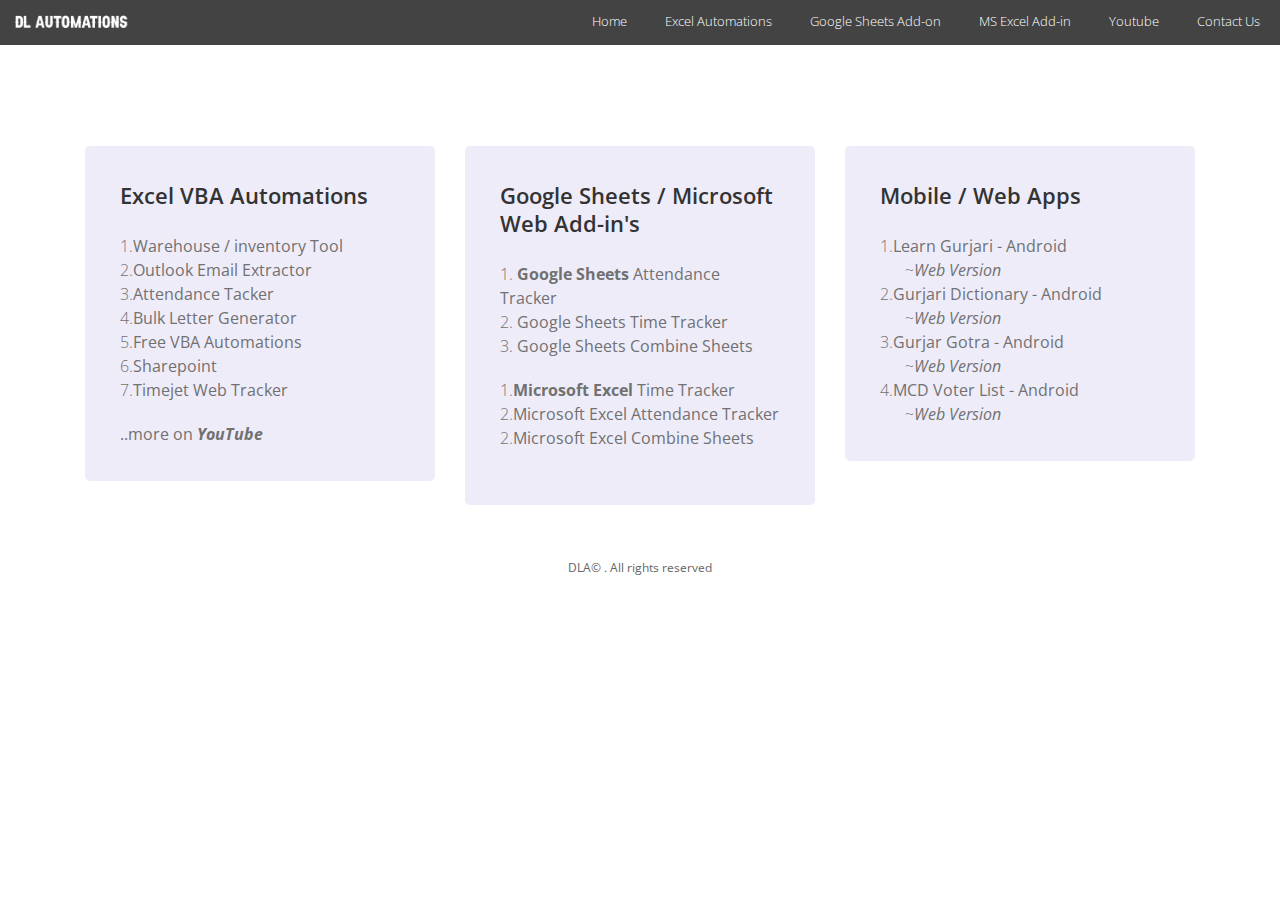
<file: index.html>
<!DOCTYPE html>
<html lang="en">

<head>
    <title>Deepak Lohia Automations</title>
    <link rel="shortcut icon" href="img/favicon.ico" type="image/x-icon" />

    <meta charset="utf-8">
    <meta content="IE=edge,chrome=1" http-equiv="X-UA-Compatible">
    <meta content="Deepak Lohia Automations" name="description">
    <meta content="free google add-ons,free ms excel add-ins, excel vba, google script, powerpoint , vba" name="keywords">
    <meta content="width=device-width, initial-scale=1" name="viewport">
    <link href="https://maxcdn.bootstrapcdn.com/bootstrap/3.3.7/css/bootstrap.min.css" rel="stylesheet">
    <script src="https://ajax.googleapis.com/ajax/libs/jquery/3.2.1/jquery.min.js"></script>
    <script src="https://maxcdn.bootstrapcdn.com/bootstrap/3.3.7/js/bootstrap.min.js"></script>
    <link href="https://maxcdn.bootstrapcdn.com/font-awesome/4.7.0/css/font-awesome.min.css" rel="stylesheet">
    <link href="https://fonts.googleapis.com/css?family=Open+Sans:300,300i,400,400i,600,600i,700,700i,800,800i&amp;subset=cyrillic,cyrillic-ext,greek,greek-ext,latin-ext,vietnamese" rel="stylesheet">
     
    <script async src="https://pagead2.googlesyndication.com/pagead/js/adsbygoogle.js?client=ca-pub-9981417083094406"
     crossorigin="anonymous"></script>
    
     
    <style>
        body {
            font-family: 'Open Sans', 'Helvetica', sans-serif;
            color: #000;
            padding: 0;
            margin: 0;
            line-height: 1.428;
        }
        h1, h2, h3, h4, h5, h6, p {
            padding: 0;
            margin: 0;
            color:#333333;
        }
        h1 {
            font-size: 30px;
            font-weight: 600!important;
            color: #333;
        }
        h2 {
            font-size: 24px;
            font-weight: 600;
        }
        h3 {
            font-size: 22px;
            font-weight: 600;
            line-height: 28px;
        }
        hr {
            margin-top: 35px;
            margin-bottom: 35px;
            border: 0;
            border-top: 1px solid #bfbebe;
        }
        ul {
            list-style-type: none;
            margin: 0;
            padding: 0;
        }
        li {
            display: inline-block;
            float: right;
            margin-left: 20px;
            line-height: 35px;
            font-weight: 100;
        }
        a {
            text-decoration: none;
            cursor: pointer;
            -webkit-transition: all .3s ease-in-out;
            -moz-transition: all .3s ease-in-out;
            -ms-transition: all .3s ease-in-out;
            -o-transition: all .3s ease-in-out;
            transition: all .3s ease-in-out;
            /*color: inherit;*/    
        }
        
        li a {
            color: white;
            margin-left: 3px;
        }
        li > i {
            color: white;
        }
        .column-wrap a {
            color: #5c34c2;
            font-weight: 600;
            font-size:16px;
            line-height:24px;
        }
        .column-wrap p {
            color: #717171;
            font-size:16px;
            line-height:24px;
            font-weight:300;
        }
        .container {
            margin-top: 100px;
        }
        .navbar {
            position: relative;
            min-height: 45px;
            margin-bottom: 20px;
            border: 1px solid transparent;
        }
        .navbar-brand {
            float: left;
            height: auto;
            padding: 10px 10px;
            font-size: 18px;
            line-height: 20px;
        }
        .navbar-nav>li>a {
            padding-top: 11px;
            padding-bottom: 11px;
            font-size: 13px;
            padding-left: 5px;
            padding-right: 5px;
        }
        .navbar-nav>li>a:hover {
            text-decoration: none;
            color: #cdc3ea!important;
        }
        .navbar-nav>li>a i {
            margin-right: 5px;
        }
        .nav-bar img {
            position: relative;
            top: 3px;
        }
        .congratz {
            margin: 0 auto;
            text-align: center;
        }
        .message::before {
            content: " ";
            background: url(img/welcome.png);
            width: 141px;
            height: 175px;
            position: absolute;
            left: -150px;
            top: 0;
        }
        .message {
            width: 50%;
            margin: 0 auto;
            height: auto;
            padding: 40px;
            background-color: #eeecf9;
            margin-bottom: 100px;
            border-radius: 5px;
            position:relative;
        }
        .message p {
            font-weight: 300;
            font-size: 16px;
            line-height: 24px;
        }
        #pathName {
            margin: 20px 10px;
            color: grey;
            font-weight: 300;
            font-size:18px;
            font-style: italic;
        }
        .column-custom {
            border-radius: 5px;
            background-color: #eeecf9;
            padding: 35px;
            margin-bottom: 20px;
        }
        .footer {
            font-size: 13px;
            color: gray !important;
            margin-top: 25px;
            line-height: 1.4;
            margin-bottom: 45px;
        }
        .footer a {
            cursor: pointer;
            color: #646464 !important;
            font-size: 12px;
        }
        .copyright {
            color: #646464 !important;
            font-size: 12px;
        }
        .navbar a {
            color: white !important;
        }
        .navbar {
            border-radius: 0px !important;
        }
        .navbar-inverse {
            background-color: #434343;
            border: none;
        }
        .column-custom-wrap{
            padding-top: 10px 20px;
        }
        @media screen and (max-width: 768px) {
            .message {
                width: 75%;
                padding: 35px;
            }
            .container {
                margin-top: 30px;
            }
        }
    </style>
</head>

<body>
<nav class="navbar navbar-inverse">
    <div class="container-fluid">
        <div class="navbar-header">
            <button class="navbar-toggle" data-target="#myNavbar" data-toggle="collapse" type="button">
                <span class="icon-bar"></span> <span class="icon-bar"></span>
                <span class="icon-bar"></span>
            </button>
            <a class="navbar-brand" href="#"><img src="img/logo.png" width="120" alt="Deepak Lohia Automations"></a>
        </div>
        <div class="collapse navbar-collapse" id="myNavbar">
            <ul class="nav navbar-nav navbar-right">
            <li>
                    <a href="index.html"><i aria-hidden="true" ></i> Home</a>
                </li>
                <li>
                    <a href="https://codician.dlohia.com/" target="_blank"><i aria-hidden="true" ></i> Excel Automations</a>
                </li>
                <li>
                    <a href="https://attendancetracker.dlohia.com" target="_blank"><i aria-hidden="true" ></i> Google Sheets Add-on</a>
                </li>

                <li>
                    <a href="https://ms-dailytimetracker.dlohia.com" target="_blank"><i aria-hidden="true" ></i> MS Excel Add-in</a>
                </li>

                <li>
                    <a href="https://www.youtube.com/channel/UCfw5bPQzVXGt5swIOWVQz8Q?sub_confirmation=1" target="_blank" ><i aria-hidden="true" ></i> Youtube</a>
                </li>
                <li>
                    <a href="https://docs.google.com/forms/d/e/1FAIpQLScfZ500QXUwWtBzKN4hrl1E4V_1GqortGoFRQe8V0ucLPbOIw/viewform"><i aria-hidden="true" ></i> Contact Us</a>
                </li>
            </ul>
        </div>
    </div>
</nav>
<div class="empty-account-page">
    <div class="container">
     
        <div class="column-wrap clearfix">
            <div class="col-xs-12">
            </div>

            <!-- EXCEL VBA AUTOMATIONS -->
            <div class="col-xs-12 col-sm-4 column-custom-wrap">
                <div class="column-custom">
                    <h3 style="padding-bottom: 5px"><span lang="en-in">Excel VBA Automations</span></h3>
                    <br>
                    <p>1.<a style="color:inherit;font-weight:normal" href="https://youtu.be/c3qjkt1DGkU" target=_blank>Warehouse / inventory Tool</a></p>                    
                    <p>2.<a style="color:inherit;font-weight:normal" href="https://www.youtube.com/watch?v=aj9e6tz2CPM" target=_blank>Outlook Email Extractor</a></p>
                    <p>3.<a style="color:inherit;font-weight:normal" href="https://www.youtube.com/watch?v=AU5lbtVVL4M" target=_blank>Attendance Tacker </a></p>
                    <p>4.<a style="color:inherit;font-weight:normal" href="https://www.youtube.com/watch?v=7-iv3L-lvBY" target=_blank>Bulk Letter Generator </a></p>
                    <p>5.<a style="color:inherit;font-weight:normal" href="https://www.youtube.com/watch?v=ZgZHY4mOOvY&list=PLlHlEQIWv45vl9fz_kau5mCFtv_0zqgUa" target=_blank>Free VBA Automations</a></p>      
                    <p>6.<a style="color:inherit;font-weight:normal" href="https://www.youtube.com/watch?v=fQMLwdoPWNA&list=PLlHlEQIWv45sB2RcVIwPxKHjZOxABjl0O" target=_blank>Sharepoint</a></p>      
                    <p>7.<a style="color:inherit;font-weight:normal" href="https://timejet.dlohia.com" target=_blank>Timejet Web Tracker</a></p>      
              
                    <!--<p>learn about excel and VBA . Download world class autmomtaions .  .</p>-->
                    <br>


                    <p>
                    <a href="https://www.youtube.com/channel/UCfw5bPQzVXGt5swIOWVQz8Q?sub_confirmation=1" style="color:inherit;font-weight:normal" target=_blank>..more on <b><i>YouTube</i></b></a>
                    </p>
                    <!--
                    <a href="https://www.youtube.com/channel/UCfw5bPQzVXGt5swIOWVQz8Q?sub_confirmation=1" target=_blank>..more on YouTube</a>
                        -->
                </div>
            </div>

            <!-- GOOGLE SHEETS ADDON -->
            <div class="col-xs-12 col-sm-4 column-custom-wrap">
                <div class="column-custom">
                    <h3 style="padding-bottom: 5px"><span lang="en-in">Google Sheets / Microsoft<br> Web Add-in's</span></h3>
                    <br>
                    <p>1. <a style="color:inherit;font-weight:normal" href="https://attendancetracker.dlohia.com/how-to-use-attendance-tracker" target=_blank><b>Google Sheets</b> Attendance Tracker</a></p>                    
                    <p>2. <a style="color:inherit;font-weight:normal" href="https://timetracker.dlohia.com/how-to-use-time-tracker-google-sheet-add-on" target=_blank>Google Sheets Time Tracker</a></p>
                    <p>3. <a style="color:inherit;font-weight:normal" href="https://combinesheets.dlohia.com/how-to-use-combine-sheets-google-add-on" target=_blank>Google Sheets Combine Sheets</a></p>
                    <br> 
                    <p>1.<a style="color:inherit;font-weight:normal;" href="https://ms-dailytimetracker.dlohia.com" target=_blank><b>Microsoft Excel </b>Time Tracker</a></p>                    
                    <p>2.<a style="color:inherit;font-weight:normal;" href="https://ms-attendancetracker.dlohia.com" target=_blank>Microsoft Excel Attendance Tracker</a></p>
                    <p>2.<a style="color:inherit;font-weight:normal;" href="https://ms-combinesheets.dlohia.com/" target=_blank>Microsoft Excel Combine Sheets</a></p>
                    <br>
                    <!-- <p>Free google sheets add-on for your daily work.</p>-->
                 </div>
            </div>

            <!-- MOBILE APPS  -->
            <div class="col-xs-12 col-sm-4 column-custom-wrap">
                <div class="column-custom">
                    <h3 style="padding-bottom: 5px">Mobile / Web Apps</h3>
                    <br>
                    <p>1.<a style="color:inherit;font-weight:normal" href="https://play.google.com/store/apps/details?id=com.deepaklohia.learngurjari" target=_blank>Learn Gurjari - Android</a></p>
                    <p style="margin-left: 25px;">~<a style="color:inherit;font-weight:normal" href="https://learngurjari.dlohia.com" target=_blank><i>Web Version</i></a></p>      
           
                    <p>2.<a style="color:inherit;font-weight:normal" href="https://play.google.com/store/apps/details?id=com.dlohia.gurjaridictionary&hl=en_IN&gl=US" target=_blank>Gurjari Dictionary - Android</a></p>      
                    <p style="margin-left: 25px;">~<a style="color:inherit;font-weight:normal" href="https://gurjari-dictionary.dlohia.com" target=_blank><i>Web Version</i></a></p>      
                    
                    <p>3.<a style="color:inherit;font-weight:normal" href="https://play.google.com/store/apps/details?id=com.deepaklohia.gurjargotra&hl=en_IN&gl=US" target=_blank>Gurjar Gotra - Android</a></p>      
                    <p style="margin-left: 25px;">~<a style="color:inherit;font-weight:normal" href="https://gurjar-gotra.dlohia.com" target=_blank><i>Web Version</i></a></p>      

                    <p>4.<a style="color:inherit;font-weight:normal" href="https://play.google.com/store/apps/details?id=com.dlohia.voterlist&hl=en_IN&gl=US" target=_blank>MCD Voter List - Android</a></p>      
                    <p style="margin-left: 25px;">~<a style="color:inherit;font-weight:normal" href="https://ayanagar-voterlist.dlohia.com" target=_blank><i>Web Version</i></a></p>      
           
                    <!--
                    <br>
                    <p> android based mobile apps.</p>
                    <p>
                    <a href="https://mobile.dlohia.com/" style="color:inherit;font-weight:normal" target=_blank>..also avaiable in <b><i> web versions</i></b></a>
                    </p>
                    -->
                </div>
            </div>
        </div>

        <div class="footer">
            <div class="row">
                <div class="text-center" style="margin-bottom: 10px;">
                    
                </div>
                <div class="copyright text-center">
                    <span lang="en-in">DLA</span>© <?php echo date("Y"); ?>. All rights reserved
                </div>
            </div>
        </div>
    </div>
</div>

</body>

</html>
</file>
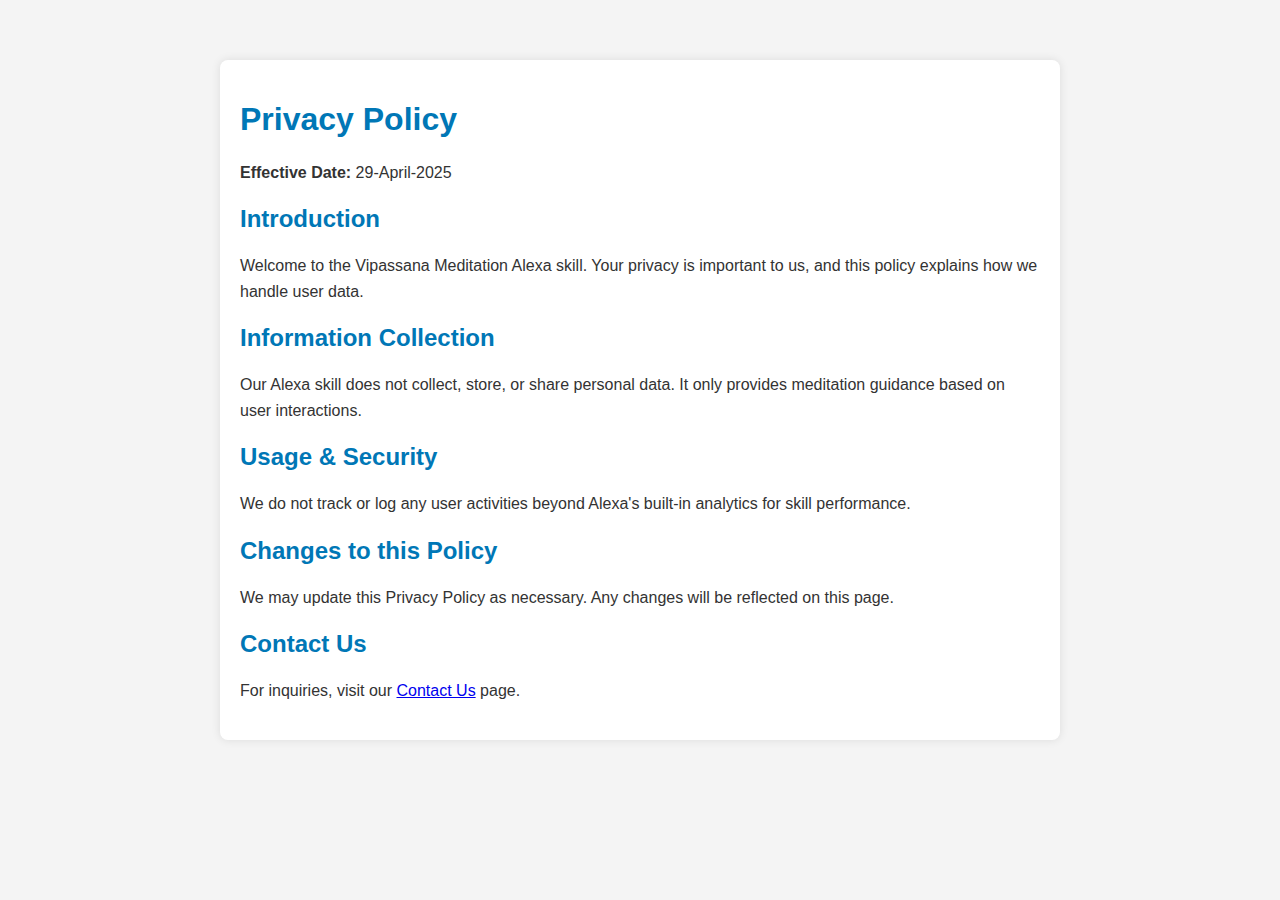
<file: vipassana/privacy-policy.html>
<!DOCTYPE html>
<html lang="en">
<head>
    <meta charset="UTF-8">
    <meta name="viewport" content="width=device-width, initial-scale=1.0">
    <title>Privacy Policy - Vipassana Meditation</title>
    <style>
        body { font-family: 'Arial', sans-serif; margin: 40px; padding: 20px; background-color: #f4f4f4; color: #333; }
        .container { max-width: 800px; margin: auto; padding: 20px; background: white; border-radius: 8px; box-shadow: 0px 0px 10px rgba(0, 0, 0, 0.1); }
        h1, h2 { color: #0077b6; }
        p { line-height: 1.6; }
        .contact { text-align: center; margin-top: 20px; }
        .contact a { color: #0077b6; text-decoration: none; font-weight: bold; }
    </style>
</head>
<body>
    <div class="container">
        <h1>Privacy Policy</h1>
        <p><strong>Effective Date:</strong> 29-April-2025</p>

        <h2>Introduction</h2>
        <p>Welcome to the Vipassana Meditation Alexa skill. Your privacy is important to us, and this policy explains how we handle user data.</p>

        <h2>Information Collection</h2>
        <p>Our Alexa skill does not collect, store, or share personal data. It only provides meditation guidance based on user interactions.</p>

        <h2>Usage & Security</h2>
        <p>We do not track or log any user activities beyond Alexa's built-in analytics for skill performance.</p>

        <h2>Changes to this Policy</h2>
        <p>We may update this Privacy Policy as necessary. Any changes will be reflected on this page.</p>

        <h2>Contact Us</h2>
        <p>For inquiries, visit our <a href="https://docs.google.com/forms/d/e/1FAIpQLScfZ500QXUwWtBzKN4hrl1E4V_1GqortGoFRQe8V0ucLPbOIw/viewform" target="_blank">Contact Us</a> page.</p>
        
    </div>
</body>
</html>
</file>
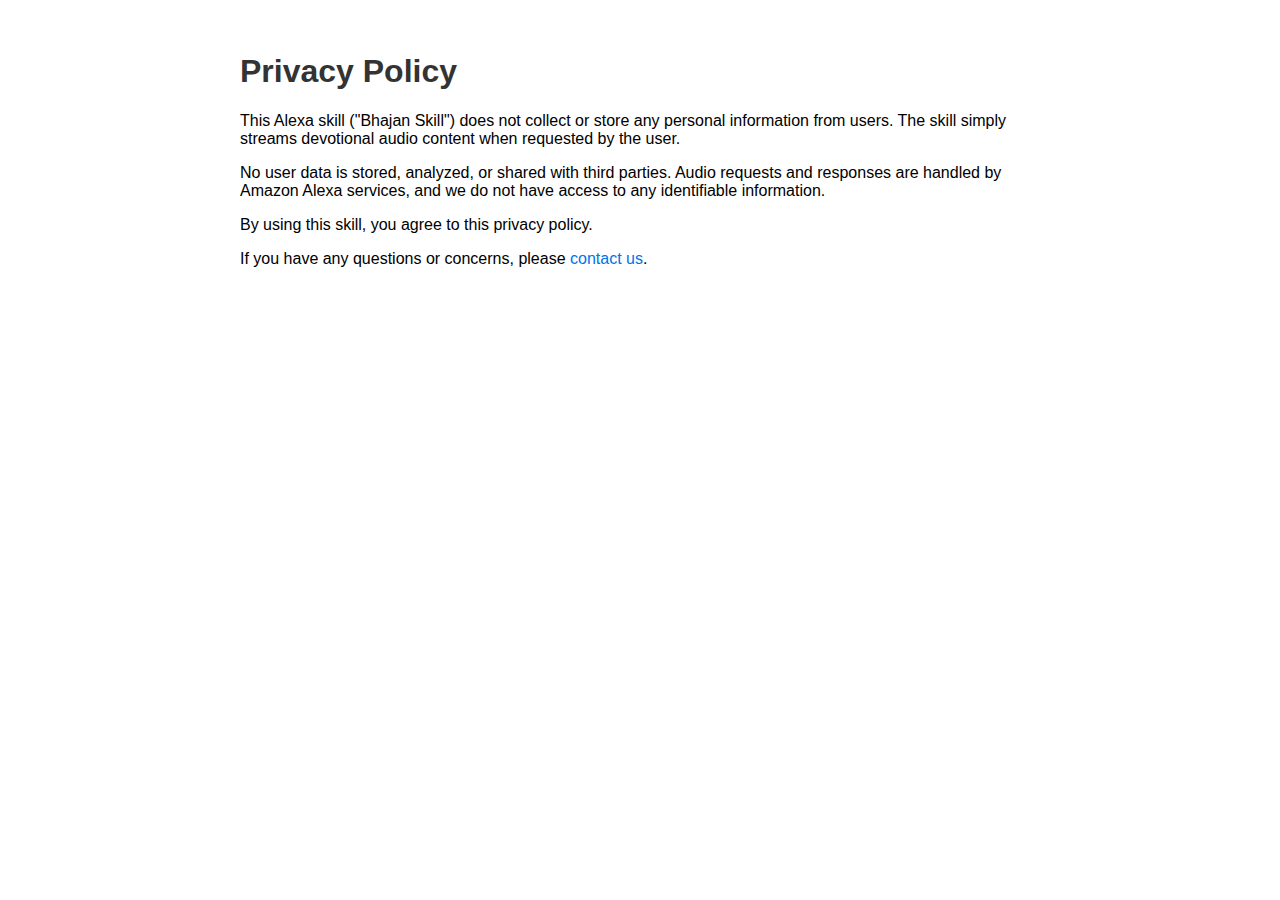
<file: vipassana/privacy-policy2.html>
<!DOCTYPE html>
<html lang="en">
<head>
  <meta charset="UTF-8" />
  <meta name="viewport" content="width=device-width, initial-scale=1.0"/>
  <title>Privacy Policy – Bhajan Skill</title>
  <link rel="stylesheet" href="https://dlohia.com/style.css" />
  <style>
    body { font-family: sans-serif; max-width: 800px; margin: auto; padding: 2rem; }
    h1 { color: #333; }
    a { color: #0073e6; text-decoration: none; }
    a:hover { text-decoration: underline; }
  </style>
</head>
<body>
  <h1>Privacy Policy</h1>
  <p>This Alexa skill ("Bhajan Skill") does not collect or store any personal information from users. The skill simply streams devotional audio content when requested by the user.</p>

  <p>No user data is stored, analyzed, or shared with third parties. Audio requests and responses are handled by Amazon Alexa services, and we do not have access to any identifiable information.</p>

  <p>By using this skill, you agree to this privacy policy.</p>

  <p>If you have any questions or concerns, please <a href="https://dlohia.com/contact" target="_blank">contact us</a>.</p>
</body>
</html>
</file>
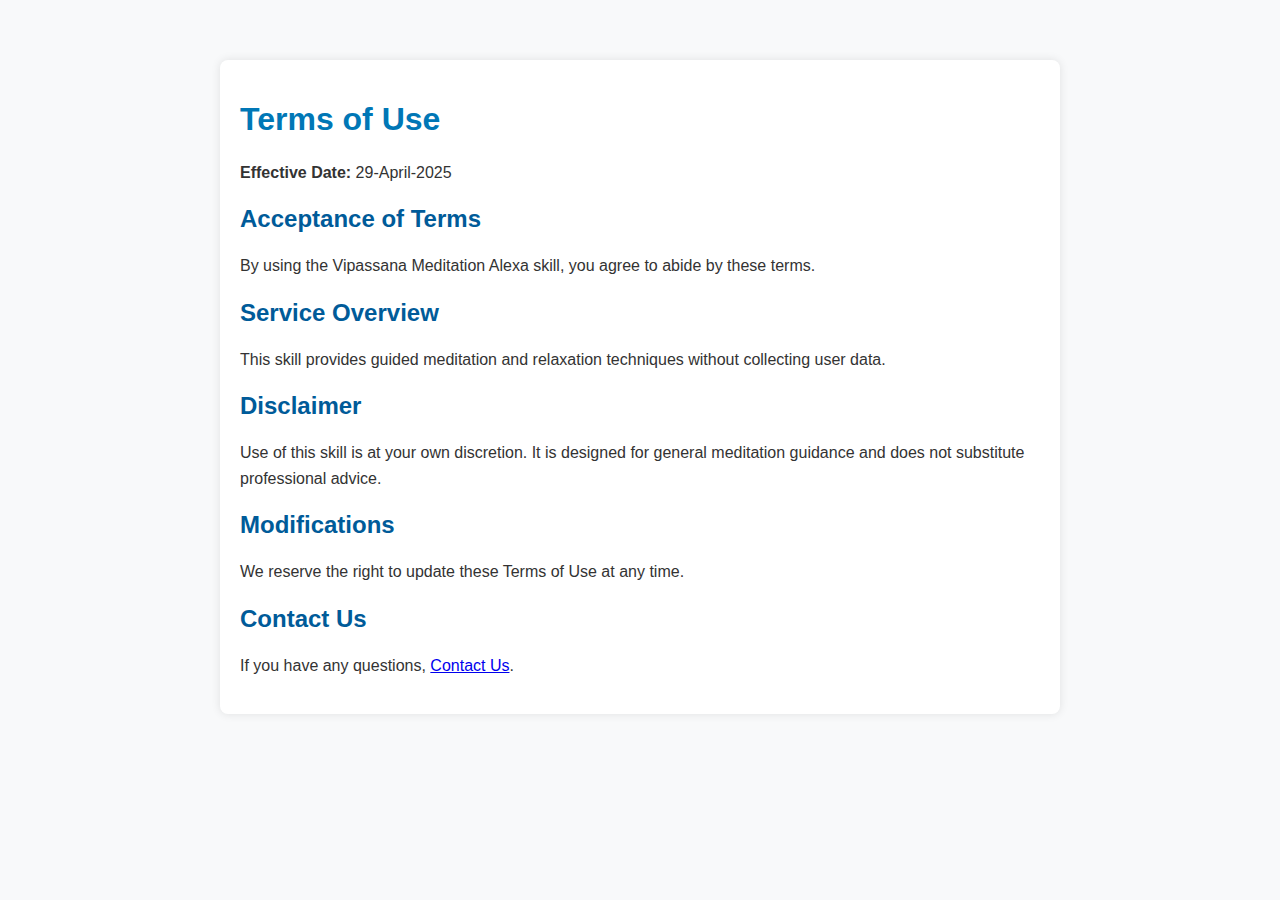
<file: vipassana/terms-of-use.html>
<!DOCTYPE html>
<html lang="en">
<head>
    <meta charset="UTF-8">
    <meta name="viewport" content="width=device-width, initial-scale=1.0">
    <title>Terms of Use - Vipassana Meditation</title>
    <style>
        body { font-family: Arial, sans-serif; margin: 40px; padding: 20px; background-color: #f8f9fa; color: #333; }
        h1 { color: #0077b6; }
        h2 { color: #005b99; }
        p { line-height: 1.6; }
        .container { max-width: 800px; margin: auto; padding: 20px; background: white; border-radius: 8px; box-shadow: 0px 0px 10px rgba(0, 0, 0, 0.1); }
    </style>
</head>
<body>
    <div class="container">
        <h1>Terms of Use</h1>
        <p><strong>Effective Date:</strong> 29-April-2025</p>

        <h2>Acceptance of Terms</h2>
        <p>By using the Vipassana Meditation Alexa skill, you agree to abide by these terms.</p>

        <h2>Service Overview</h2>
        <p>This skill provides guided meditation and relaxation techniques without collecting user data.</p>

        <h2>Disclaimer</h2>
        <p>Use of this skill is at your own discretion. It is designed for general meditation guidance and does not substitute professional advice.</p>

        <h2>Modifications</h2>
        <p>We reserve the right to update these Terms of Use at any time.</p>

        <h2>Contact Us</h2>
        <p>If you have any questions, <a href="https://docs.google.com/forms/d/e/1FAIpQLScfZ500QXUwWtBzKN4hrl1E4V_1GqortGoFRQe8V0ucLPbOIw/viewform" target="_blank">Contact Us</a>.</p>
    </div>
</body>
</html>
</file>
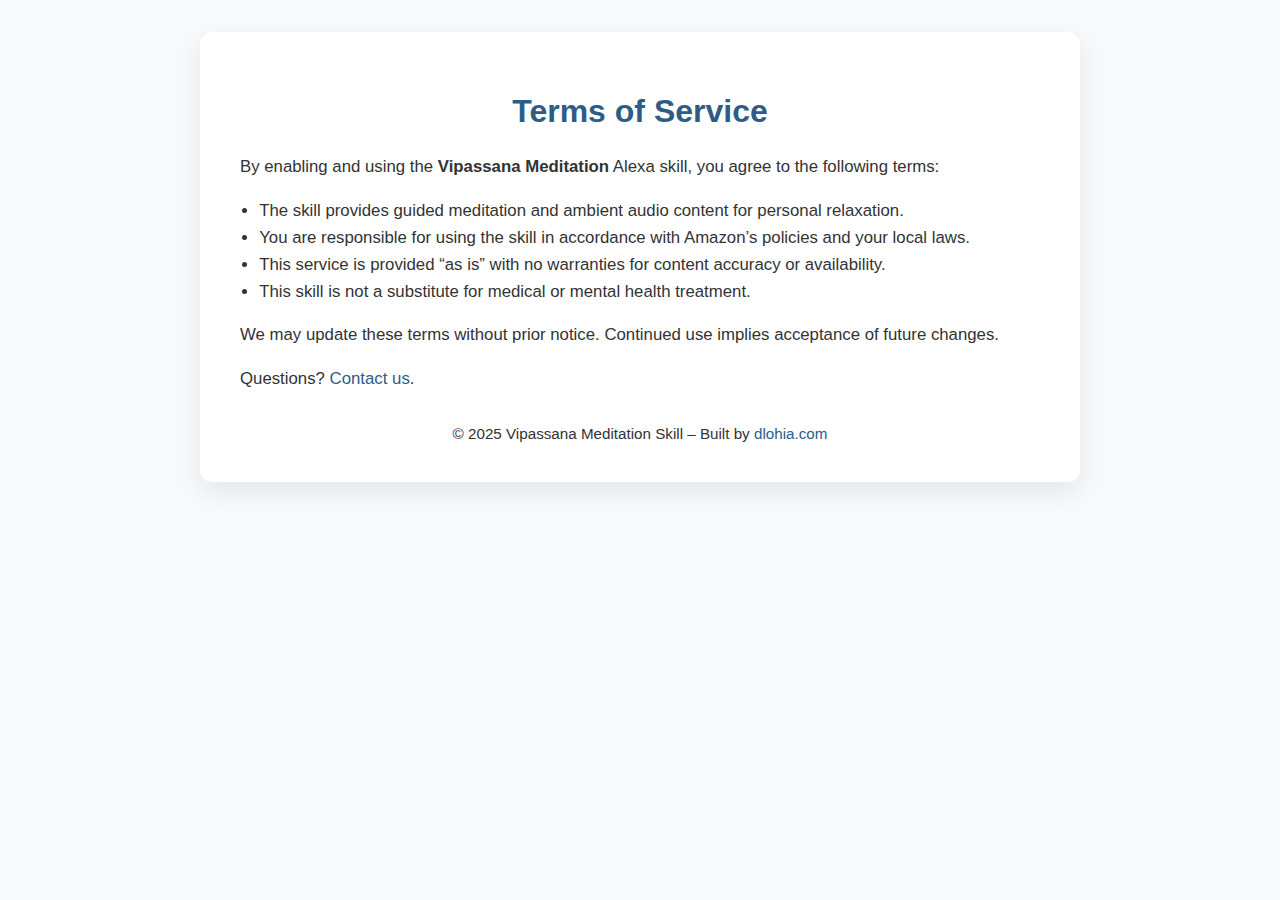
<file: vipassana/terms-of-use2.html>
<!DOCTYPE html>
<html lang="en">
<head>
  <meta charset="UTF-8" />
  <meta name="viewport" content="width=device-width, initial-scale=1.0"/>
  <title>Terms of Service – Vipassana Meditation</title>
  <link rel="stylesheet" href="https://dlohia.com/style.css" />
  <style>
    body {
      font-family: 'Segoe UI', sans-serif;
      background-color: #f7f9fb;
      color: #333;
      margin: 0;
      padding: 2rem;
    }
    .container {
      max-width: 800px;
      margin: auto;
      background: #fff;
      padding: 2.5rem;
      border-radius: 12px;
      box-shadow: 0 10px 25px rgba(0, 0, 0, 0.08);
    }
    h1 {
      text-align: center;
      color: #2d5d86;
      margin-bottom: 1.5rem;
    }
    ul {
      padding-left: 1.2rem;
    }
    p, li {
      font-size: 1.05rem;
      line-height: 1.6;
    }
    a {
      color: #2d5d86;
      text-decoration: none;
    }
    a:hover {
      text-decoration: underline;
    }
    footer {
      text-align: center;
      margin-top: 2rem;
      font-size: 0.95rem;
    }
  </style>
</head>
<body>
  <div class="container">
    <h1>Terms of Service</h1>

    <p>
      By enabling and using the <strong>Vipassana Meditation</strong> Alexa skill, you agree to the following terms:
    </p>

    <ul>
      <li>The skill provides guided meditation and ambient audio content for personal relaxation.</li>
      <li>You are responsible for using the skill in accordance with Amazon’s policies and your local laws.</li>
      <li>This service is provided “as is” with no warranties for content accuracy or availability.</li>
      <li>This skill is not a substitute for medical or mental health treatment.</li>
    </ul>

    <p>
      We may update these terms without prior notice. Continued use implies acceptance of future changes.
    </p>

    <p>
      Questions? <a href="https://dlohia.com/contact" target="_blank">Contact us</a>.
    </p>

    <footer>
      © 2025 Vipassana Meditation Skill – Built by <a href="https://dlohia.com" target="_blank">dlohia.com</a>
    </footer>
  </div>
</body>
</html>
</file>
